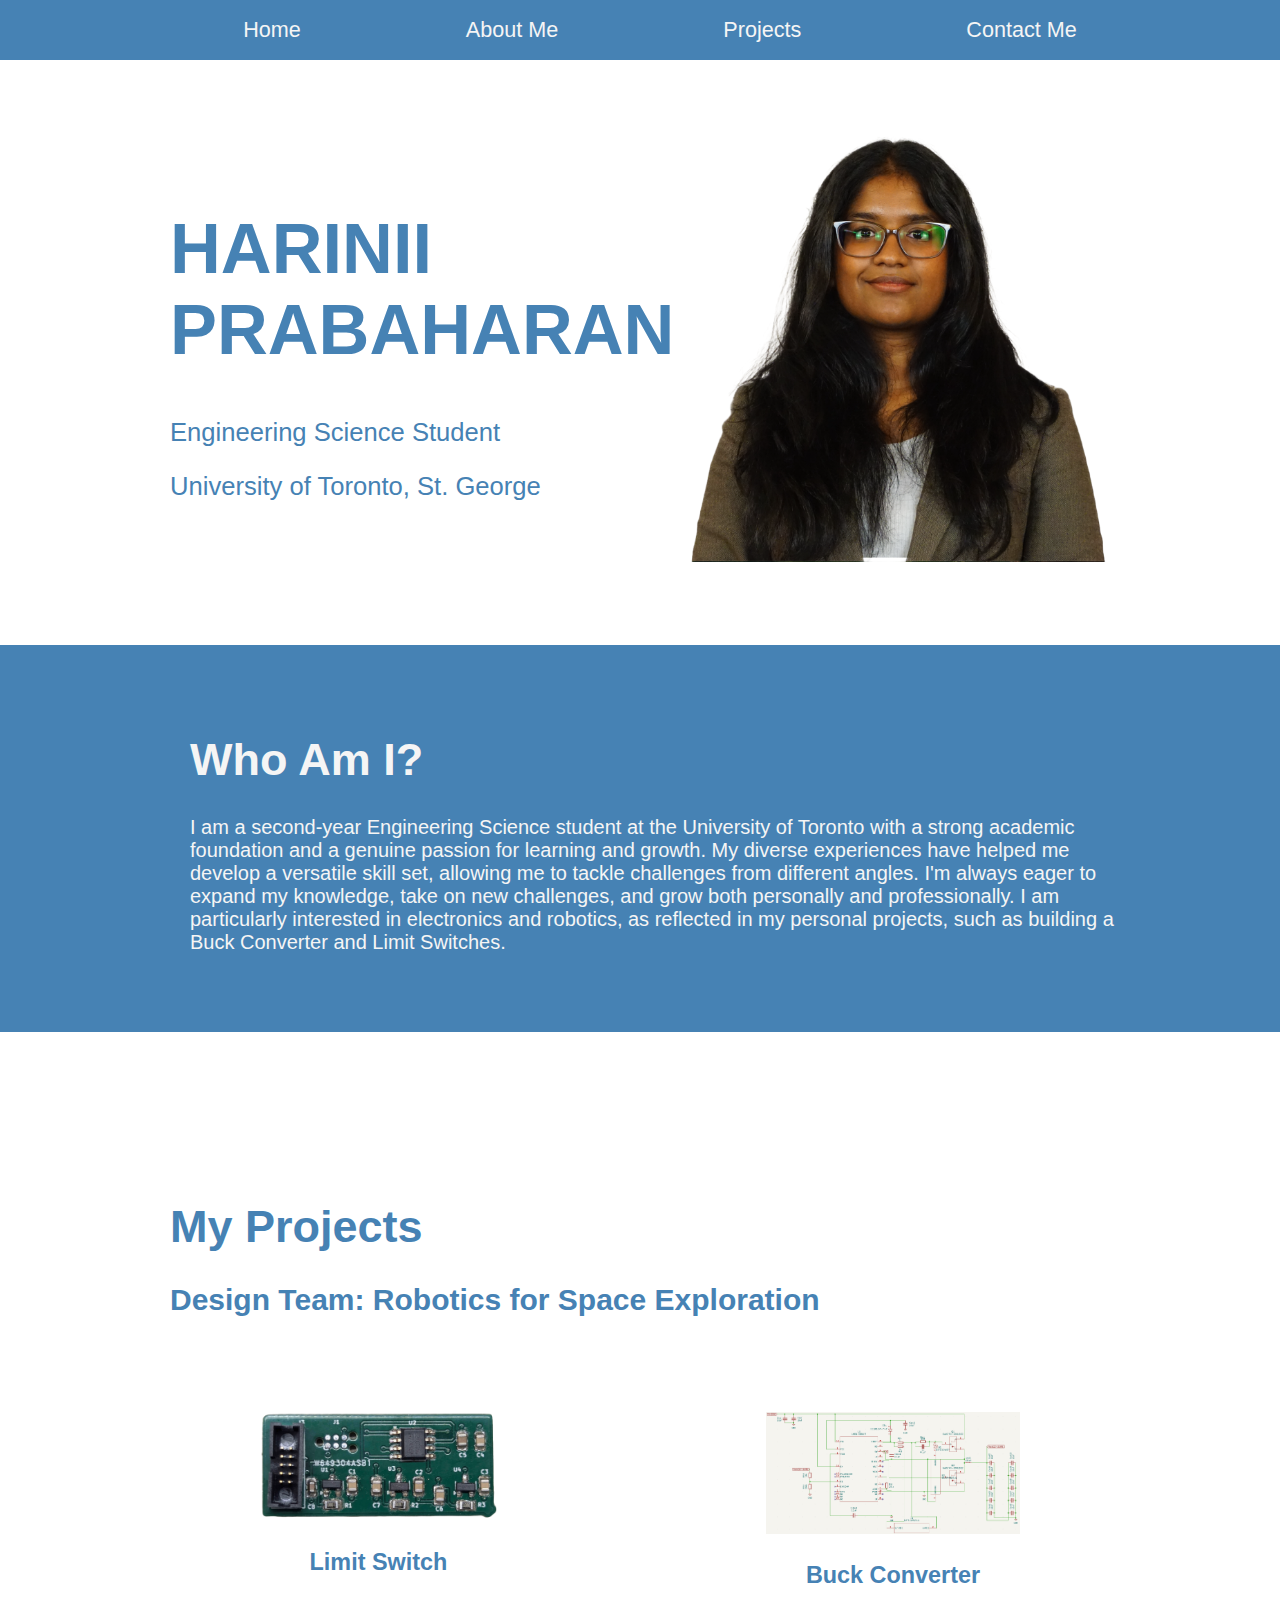
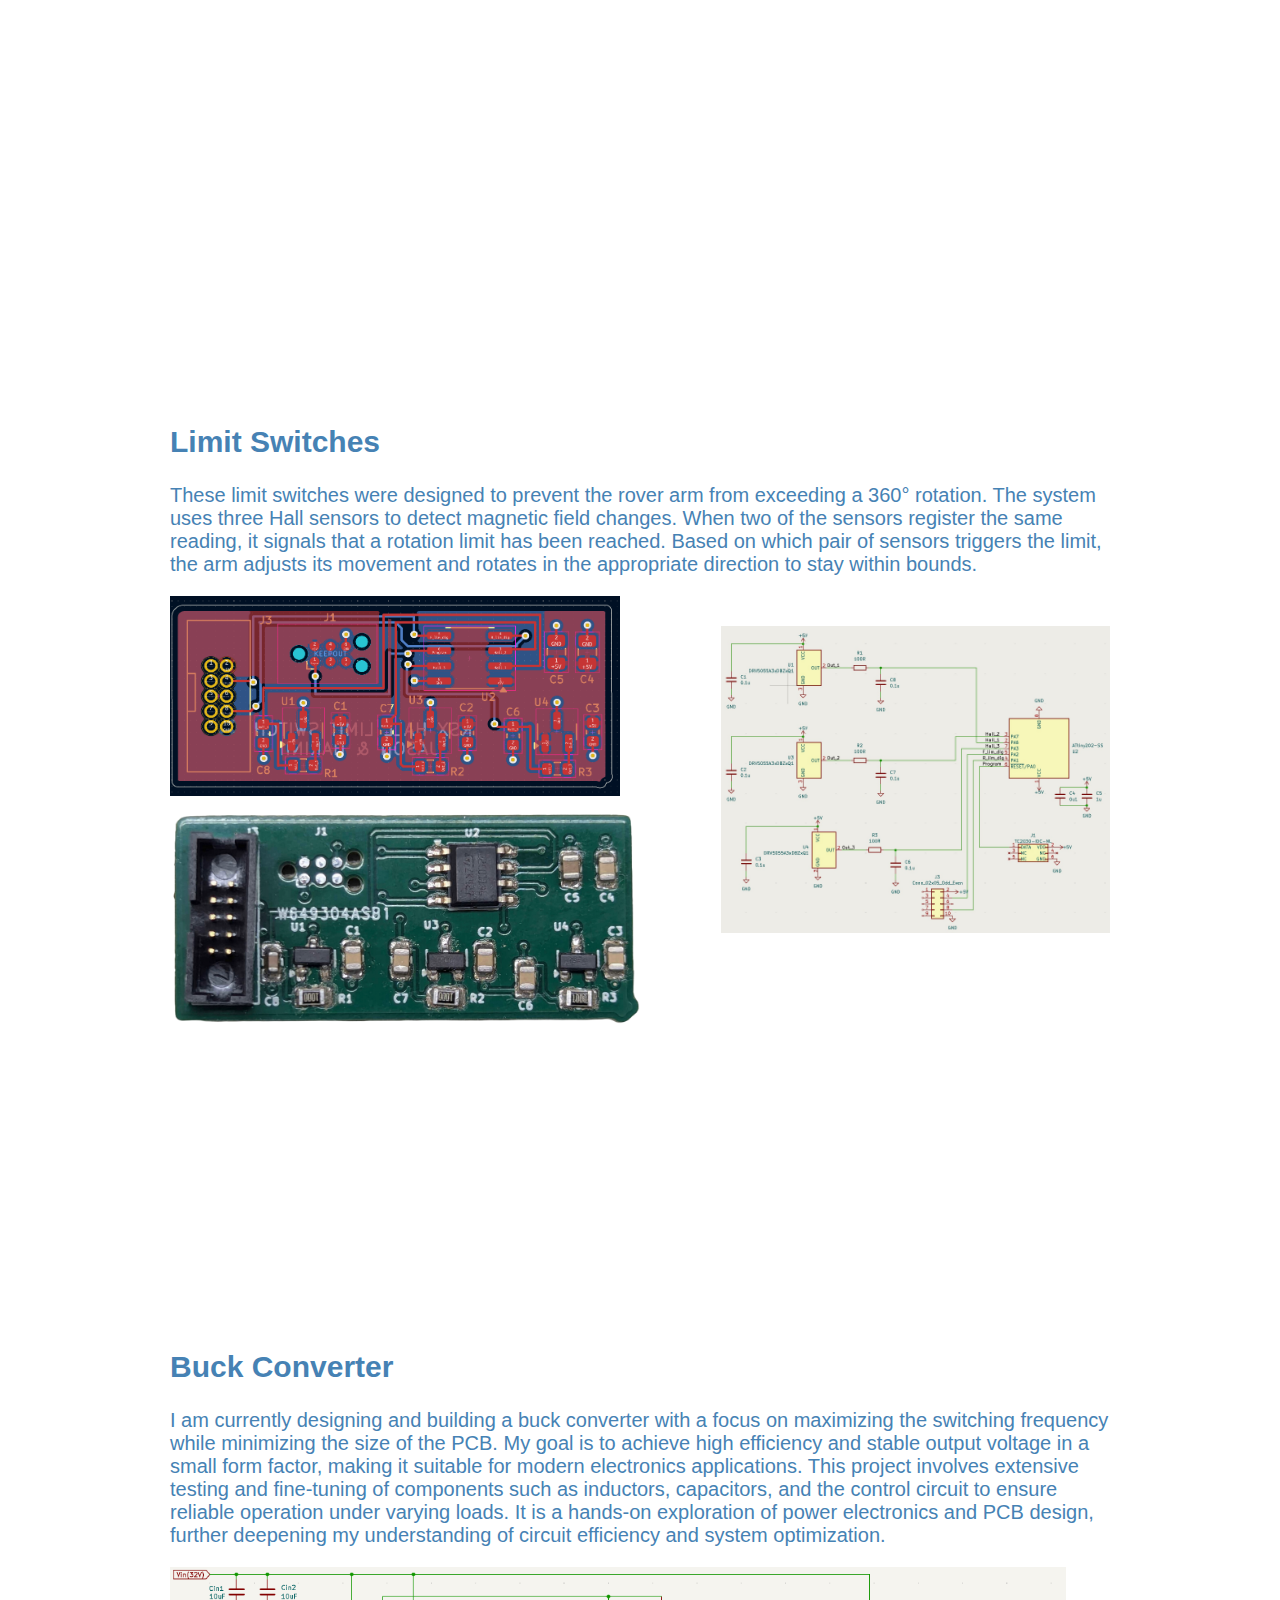
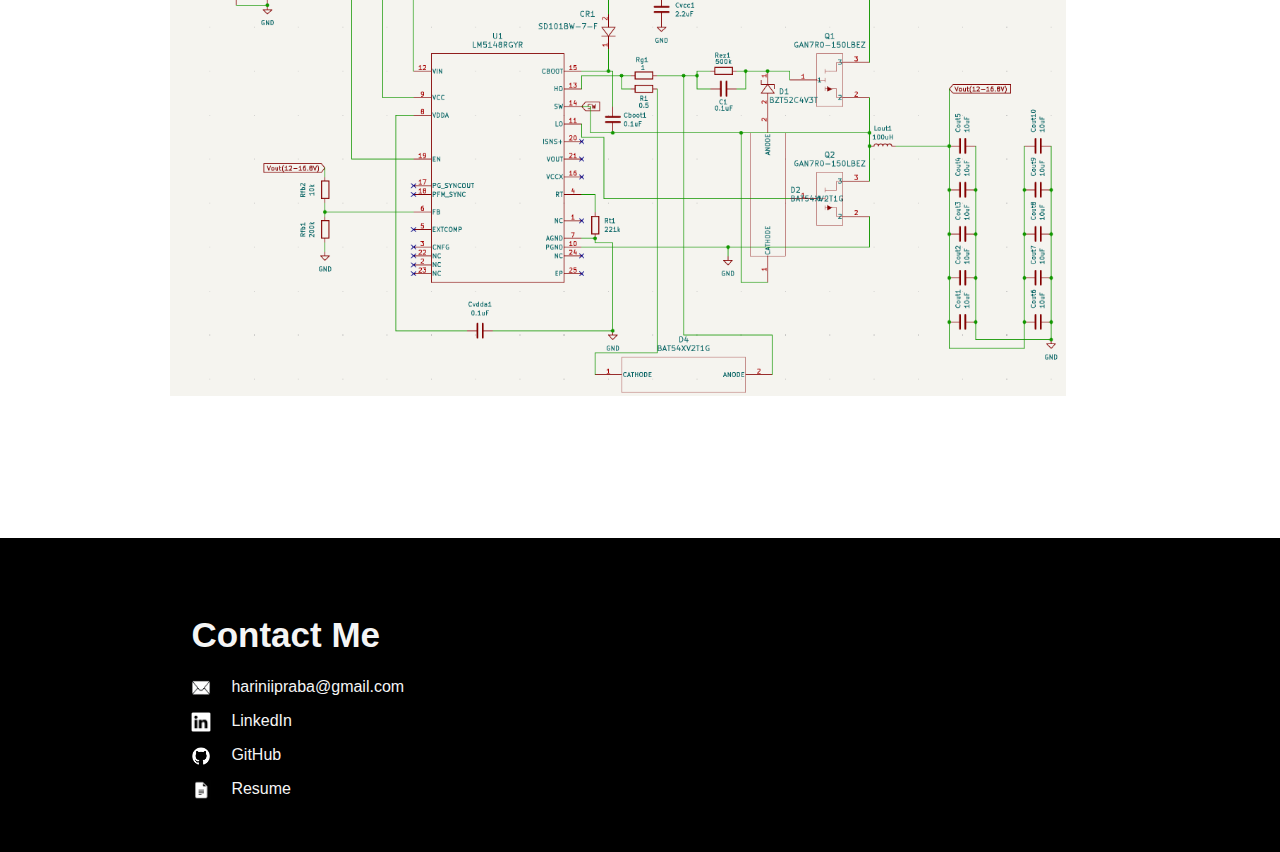
<file: index.html>
<!DOCTYPE html>
<html>
  <head>
    <title>Harinii Prabaharan Portfolio</title>
    <link href="style.css" rel="stylesheet">
  </head>
<body>
    <div class="nav">
            <ul>
                <li><a href="#">Home</a></li>
                <li><a href="#me">About Me</a></li>
                <li><a href="#projects">Projects</a></li>
                <li><a href="#contact">Contact Me</a></li>
            </ul>
    </div>

    <div class="header">
        <div class="container">
            <img src="images/headshot.png" height="428.4" width="423.5">
            <div class="text">
                <h1>Harinii Prabaharan</h1>
                <p>Engineering Science Student</p>
                <p>University of Toronto, St. George</p>
            </div>
        </div>
    </div>

    <div class="me" id="me">
        <div class="container">
            <h1>Who Am I?</h1>
            <p>I am a second-year Engineering Science student at the University 
                of Toronto with a strong academic foundation and a genuine passion 
                for learning and growth. My diverse experiences have helped me develop 
                a versatile skill set, allowing me to tackle challenges from different 
                angles. I'm always eager to expand my knowledge, take on new challenges, 
                and grow both personally and professionally. I am particularly interested 
                in electronics and robotics, as reflected in my personal projects, 
                such as building a Buck Converter and Limit Switches.</p>
        </div>
    </div>

    <div class="projects" id="projects">
        <div class="container">
            <h1>My Projects</h1>
            <h2>Design Team: Robotics for Space Exploration</h2>
            <div class="projcont">
                <div class="limswitchlink">
                    <img src="images/pcb.png" height="109.4" width="236.9">
                    <h3><a href="#lim">Limit Switch</a></h3>
                </div>
                <div class="bucklink">
                    <img class="schem" src="images/schem2.png" height="122.4" width="254">
                    <h3><a href="#buck">Buck Converter</a></h3>
                </div>
            </div>
        </div>
    </div>

    <div class="lim" id="lim">
        <div class="container">
            <h2>Limit Switches</h2>
            <p>These limit switches were designed to prevent the rover arm from exceeding 
                a 360° rotation. The system uses three Hall sensors to detect magnetic field 
                changes. When two of the sensors register the same reading, it signals that 
                a rotation limit has been reached. Based on which pair of sensors triggers 
                the limit, the arm adjusts its movement and rotates in the appropriate 
                direction to stay within bounds.</p>
                <img class="limswpcb" src="images/limswpcb.png" height="200" width="450">
                <img class="schem" src="images/schem.JPEG" height="306.82" width="389.09">
                <img class="pcb" src="images/pcb.png" height="218.8" width="473.8">
        </div>
    </div>

    <div class="buck" id="buck">
        <div class="container">
            <h2>Buck Converter</h2>
            <p>I am currently designing and building a buck converter with a focus on maximizing
                the switching frequency while minimizing the size of the PCB. My goal is to 
                achieve high efficiency and stable output voltage in a small form factor, 
                making it suitable for modern electronics applications. This project involves 
                extensive testing and fine-tuning of components such as inductors, capacitors, 
                and the control circuit to ensure reliable operation under varying loads. It is 
                a hands-on exploration of power electronics and PCB design, further deepening my 
                understanding of circuit efficiency and system optimization.</p>
            <img class="schem" src="images/schem2.png" height="428.4" width="889">
        </div>
    </div>

    <div class="contact" id="contact">
        <div class="container">
            <h1>Contact Me</h1>
                <img src="images/mail.png" height="20" width="20">
                <p class="mail">hariniipraba@gmail.com</p>
                <img src="images/linkedin.png" height="20" width="20">
                <p><a class="btn" href="https://www.linkedin.com/in/harinii-prabaharan-4b4b0529a" target="_blank">LinkedIn</a></p>
                <img src="images/github.jpg" height="20" width="20">
                <p><a class="btn" href="https://github.com/hariniipraba" target="blank">GitHub</a></p>
                <img src="images/resume.jpg" height="20" width="20">
                <a class="btn" href="resume.html" target="_blank">Resume</a>
        </div>
    </div>
</body>
</html>
</file>
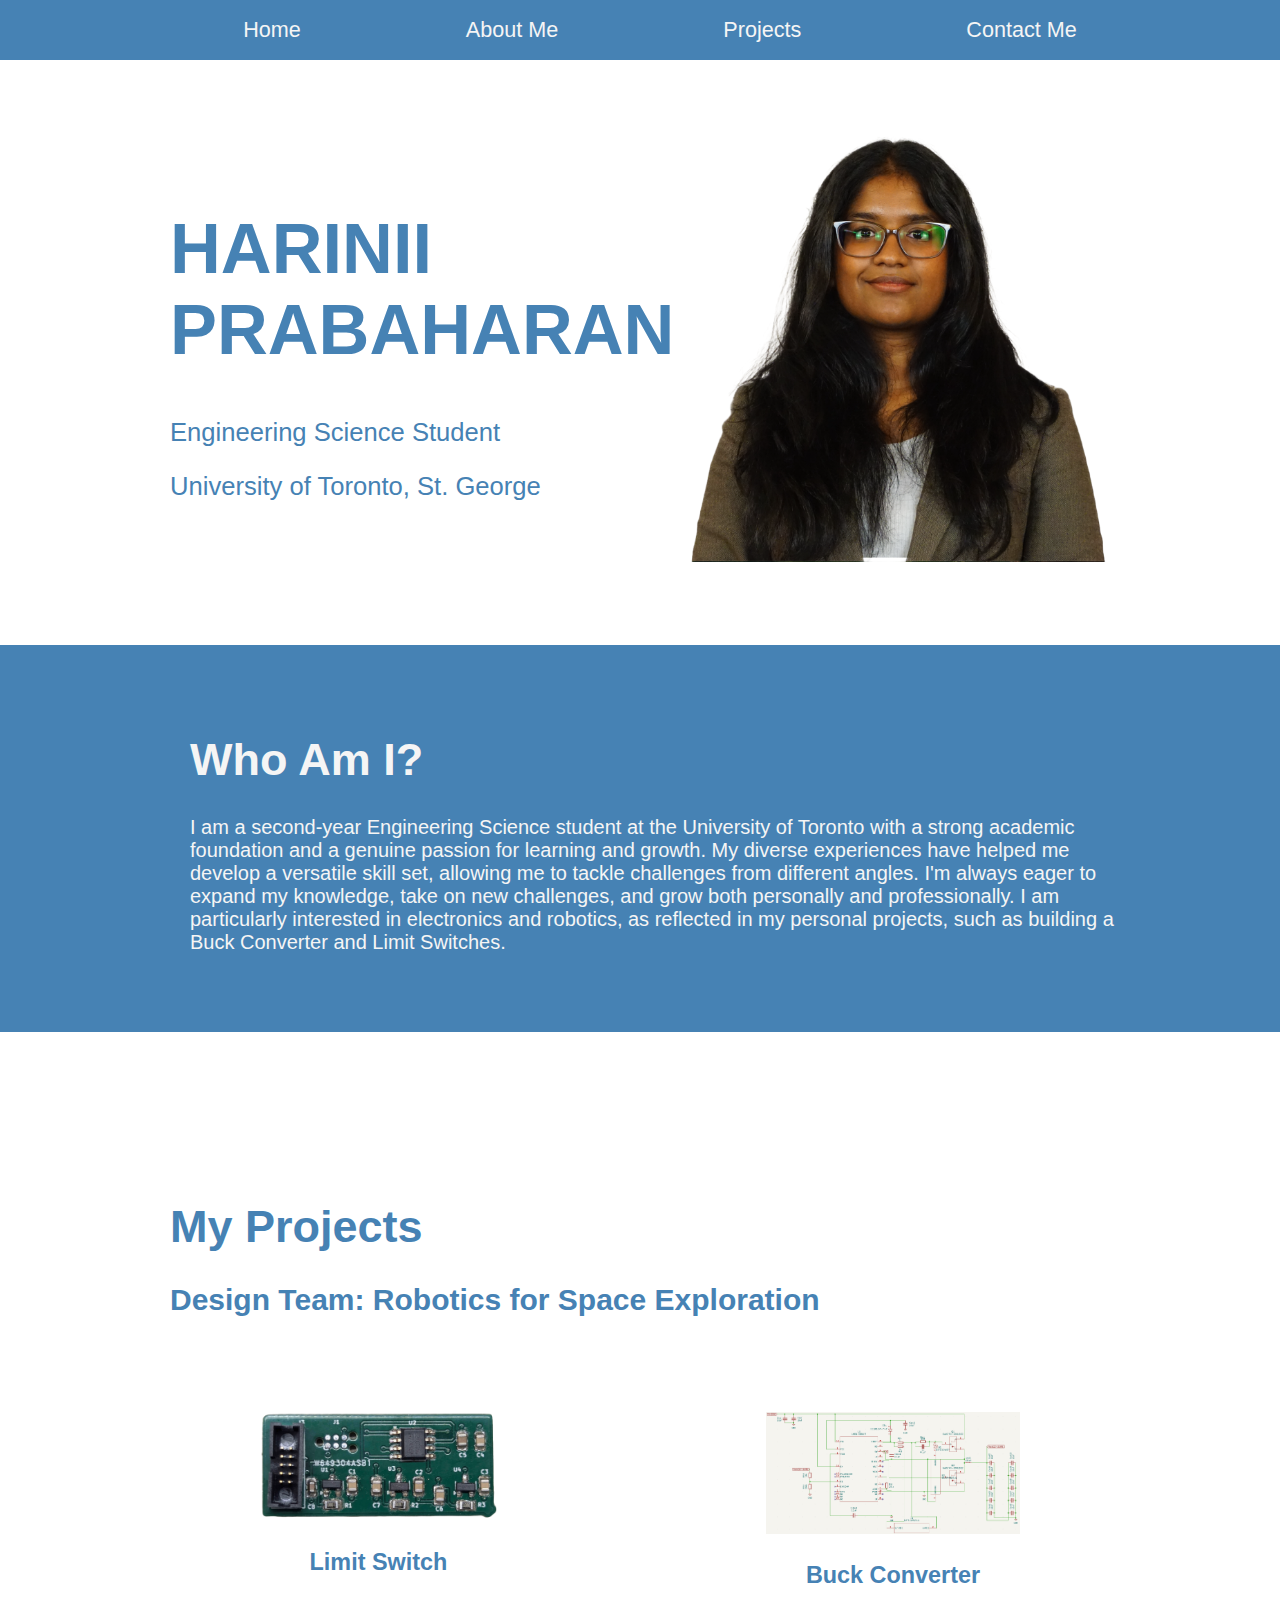
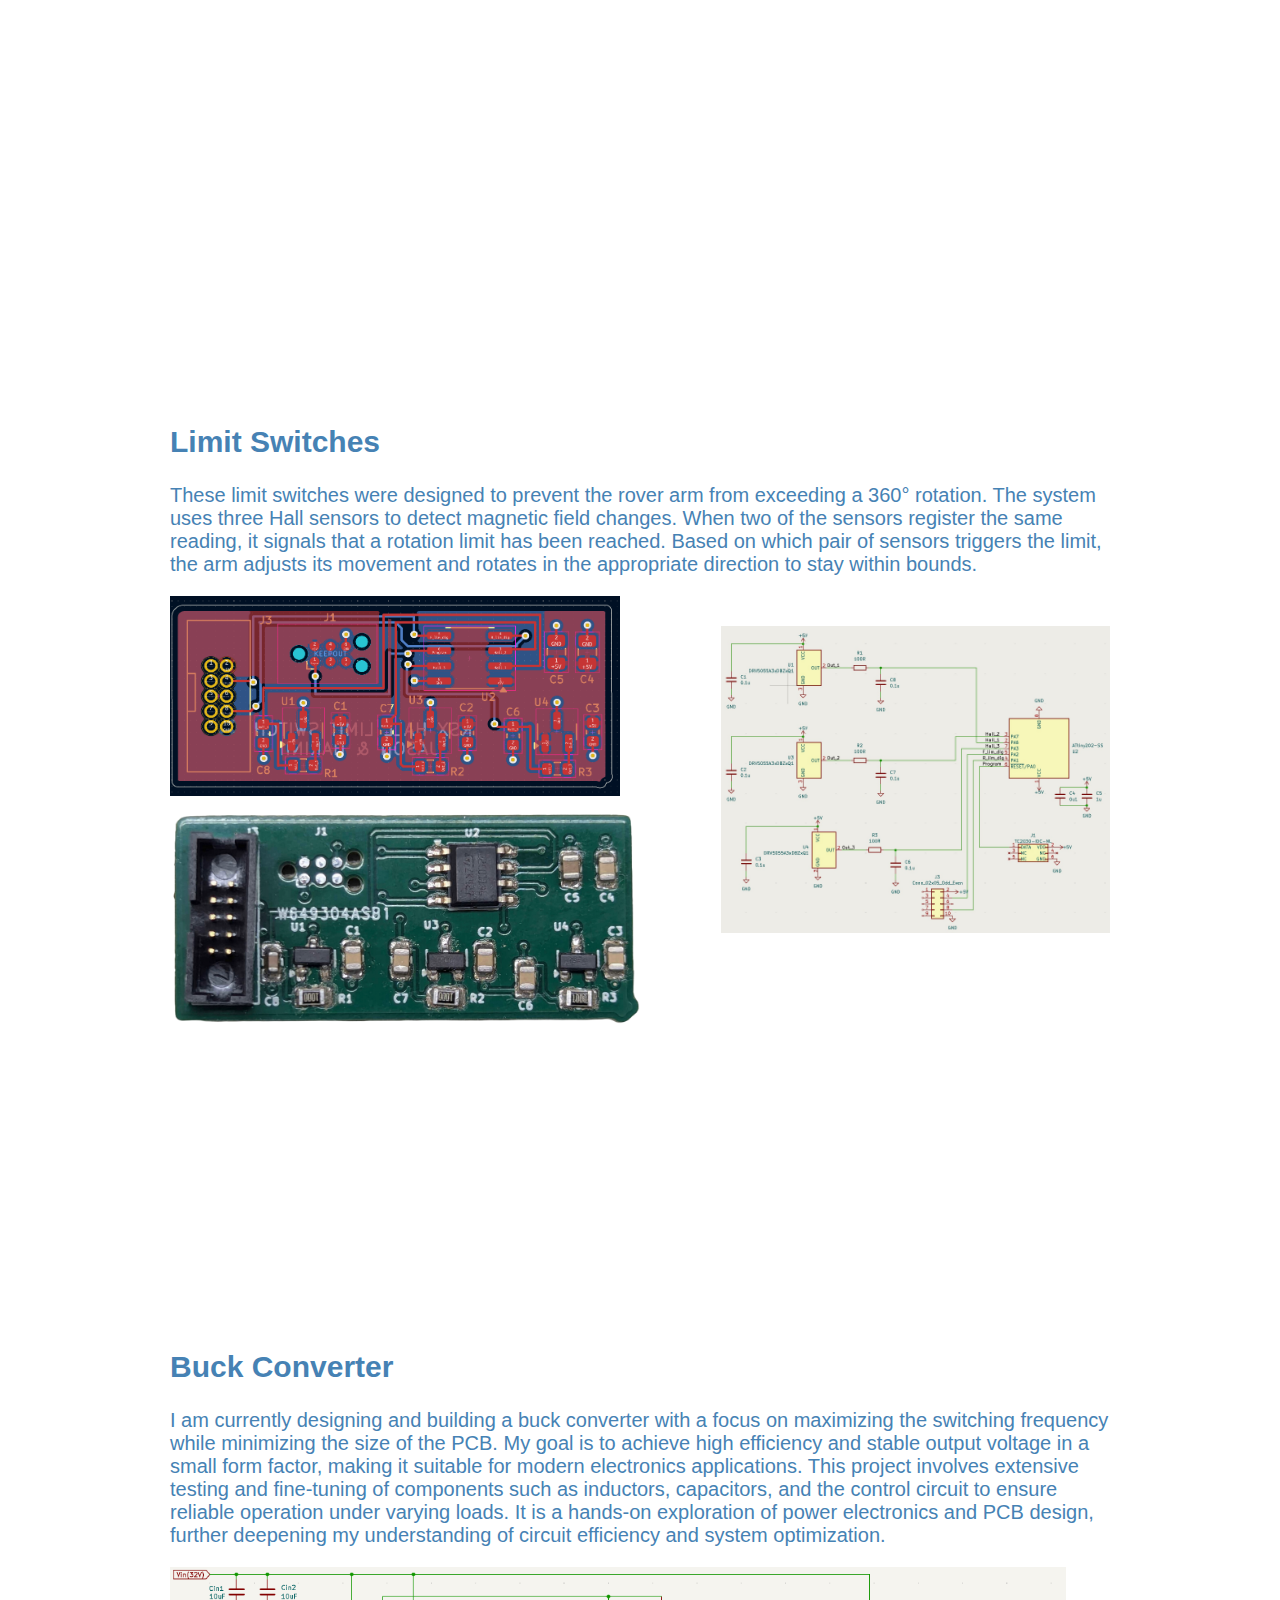
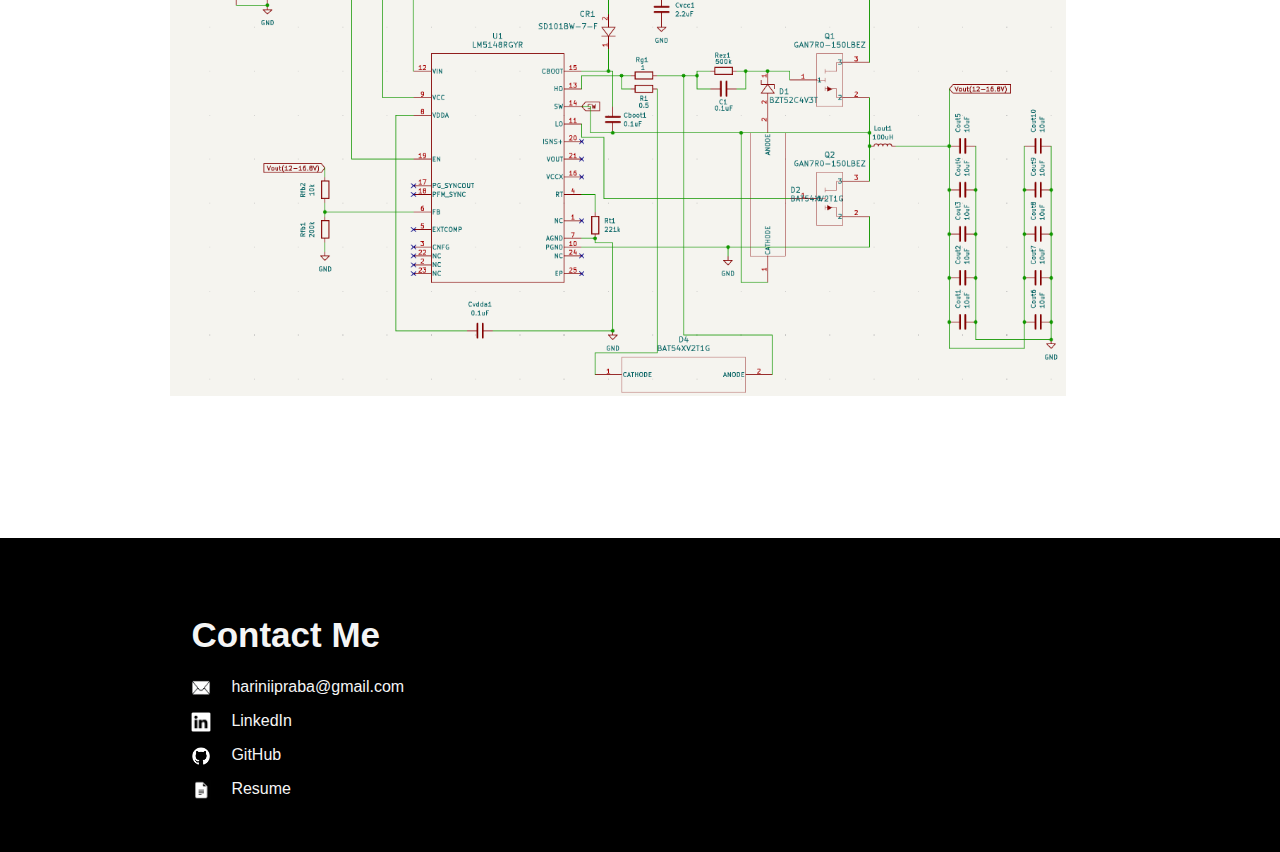
<file: portfolio.html>
<!DOCTYPE html>
<html>
  <head>
    <title>Harinii Prabaharan Portfolio</title>
    <link href="style.css" rel="stylesheet">
  </head>
<body>
    <div class="nav">
            <ul>
                <li><a href="#">Home</a></li>
                <li><a href="#me">About Me</a></li>
                <li><a href="#projects">Projects</a></li>
                <li><a href="#contact">Contact Me</a></li>
            </ul>
    </div>

    <div class="header">
        <div class="container">
            <img src="images/headshot.png" height="428.4" width="423.5">
            <div class="text">
                <h1>Harinii Prabaharan</h1>
                <p>Engineering Science Student</p>
                <p>University of Toronto, St. George</p>
            </div>
        </div>
    </div>

    <div class="me" id="me">
        <div class="container">
            <h1>Who Am I?</h1>
            <p>I am a second-year Engineering Science student at the University 
                of Toronto with a strong academic foundation and a genuine passion 
                for learning and growth. My diverse experiences have helped me develop 
                a versatile skill set, allowing me to tackle challenges from different 
                angles. I'm always eager to expand my knowledge, take on new challenges, 
                and grow both personally and professionally. I am particularly interested 
                in electronics and robotics, as reflected in my personal projects, 
                such as building a Buck Converter and Limit Switches.</p>
        </div>
    </div>

    <div class="projects" id="projects">
        <div class="container">
            <h1>My Projects</h1>
            <h2>Design Team: Robotics for Space Exploration</h2>
            <div class="projcont">
                <div class="limswitchlink">
                    <img src="images/pcb.png" height="109.4" width="236.9">
                    <h3><a href="#lim">Limit Switch</a></h3>
                </div>
                <div class="bucklink">
                    <img class="schem" src="images/schem2.png" height="122.4" width="254">
                    <h3><a href="#buck">Buck Converter</a></h3>
                </div>
            </div>
        </div>
    </div>

    <div class="lim" id="lim">
        <div class="container">
            <h2>Limit Switches</h2>
            <p>These limit switches were designed to prevent the rover arm from exceeding 
                a 360° rotation. The system uses three Hall sensors to detect magnetic field 
                changes. When two of the sensors register the same reading, it signals that 
                a rotation limit has been reached. Based on which pair of sensors triggers 
                the limit, the arm adjusts its movement and rotates in the appropriate 
                direction to stay within bounds.</p>
                <img class="limswpcb" src="images/limswpcb.png" height="200" width="450">
                <img class="schem" src="images/schem.JPEG" height="306.82" width="389.09">
                <img class="pcb" src="images/pcb.png" height="218.8" width="473.8">
        </div>
    </div>

    <div class="buck" id="buck">
        <div class="container">
            <h2>Buck Converter</h2>
            <p>I am currently designing and building a buck converter with a focus on maximizing
                the switching frequency while minimizing the size of the PCB. My goal is to 
                achieve high efficiency and stable output voltage in a small form factor, 
                making it suitable for modern electronics applications. This project involves 
                extensive testing and fine-tuning of components such as inductors, capacitors, 
                and the control circuit to ensure reliable operation under varying loads. It is 
                a hands-on exploration of power electronics and PCB design, further deepening my 
                understanding of circuit efficiency and system optimization.</p>
            <img class="schem" src="images/schem2.png" height="428.4" width="889">
        </div>
    </div>

    <div class="contact" id="contact">
        <div class="container">
            <h1>Contact Me</h1>
                <img src="images/mail.png" height="20" width="20">
                <p class="mail">hariniipraba@gmail.com</p>
                <img src="images/linkedin.png" height="20" width="20">
                <p><a class="btn" href="https://www.linkedin.com/in/harinii-prabaharan-4b4b0529a" target="_blank">LinkedIn</a></p>
                <img src="images/github.jpg" height="20" width="20">
                <p><a class="btn" href="https://github.com/hariniipraba" target="blank">GitHub</a></p>
                <img src="images/resume.jpg" height="20" width="20">
                <a class="btn" href="resume.html" target="_blank">Resume</a>
        </div>
    </div>
</body>
</html>
</file>
<file: style.css>
html, body {
    margin: 0;
    padding: 0;
}

body {
    font-family: 'Poppins', sans-serif;
    font-weight: 100;
    background-color: white;
    color: steelblue;
}

.container {
    margin: auto;
    max-width: 940px;
    padding: 3vw;
}

.nav {
    background: steelblue;
    min-height: 5vh;
    width: 100%;
    font-size: 18px; 
    position: fixed;
    z-index: 10;
    top: 0px;
    text-align: center;
}

.nav ul {
    list-style: none;
    display: inline;
}

.nav ul li {
    display: inline-block;
    color: whitesmoke;
    font-size:larger;
    line-height: 60px;
    padding: 0 60px;
    transition: background .5s;
}

.nav ul li a {
    position: relative;
    padding: 16px 20px;
}

.nav ul li a:link, .nav ul li a:visited {
    color: whitesmoke;
    background-color: transparent;
    text-decoration: none;
}

.nav ul li a:hover, .nav ul li a:active {
    background:black;
    color: lightsteelblue;
    cursor: pointer;
}

.header {
    min-height: 600px;
    padding-top: 5vh;
    position: relative;
}

.header h1 {
    font-size: 5.5vw;
    text-transform: uppercase;
    max-width: 50%;
}

.header p {
    font-size: 2vw;
    max-width: 50%;
}

.text {
    position: absolute;
    top: 25%;
}


.header img {
    float: right;
    padding-top: 50px;
    max-width: 50%;
    max-height: 42.84%;
}

.me {
    min-height: 300px;
    background-color: steelblue;
    color: whitesmoke;
    padding: 20px;
    min-width: 100%;
}

.me .container h1 {
    font-size: 45px;
}

.me .container p {
    font-size: 20px;
}

.projects {
    min-height: 650px;
    padding-top: 100px;
}

.projects .container h1 {
    font-size: 45px;
}

.projects .container h2 {
    font-size: 30px;
}

.projects .container .projcont {
    padding-top: 70px;
}

.projects .container .limswitchlink {
    float: left;
    padding: 0 40px 0 90px;
    text-align: center;
    font-size: 20px;
}

.projects .container .limswitchlink h3 a:link, .projects .container .limswitchlink h3 a:visited {
    color: steelblue;
    background-color: transparent;
    text-decoration: none;
}

.projects .container .limswitchlink h3 a:hover, .projects .container .limswitchlink h3 a:active {
    color: black;
    background-color: lightsteelblue;
    text-decoration: none;
    padding: 5px 20px;
}

.projects .container .limswitchlink img {
    float: top;
}

.projects .container .bucklink {
    float: right;
    padding: 0 90px 0 40px;
    text-align: center;
    font-size: 20px;
}

.projects .container .bucklink h3 a:link, .projects .container .bucklink h3 a:visited {
    color: steelblue;
    background-color: transparent;
    text-decoration: none;
}

.projects .container .bucklink h3 a:hover, .projects .container .bucklink h3 a:active {
    color: black;
    background-color: lightsteelblue;
    text-decoration: none;
    padding: 5px 20px;
}

.projects .container .bucklink img {
    float: top;
}

.projects .container .change {
    float: bottom;
}

.buck {
    min-height: 800px;
    padding-bottom: 100px;
    min-width: 100%;
}

.buck .container h2 {
    font-size: 30px;
    padding-top: 25vh;
}

.buck .container p {
    font-size: 20px;
}

.buck img {
    width: 70vw;
}

.lim {
    min-height: 700px;
    padding-top: 20vh;
    min-width: 100%;
}

.lim .container h2 {
    font-size: 30px;
}

.lim .container p {
    font-size: 20px;
}

.lim .container .limswpcb {
    float: left;
    max-width: 50%;
}

.lim .container .pcb {
    float: left;
    padding: 15px 0 40px;
    max-width: 50%;
}

.lim .container .schem {
    float: right;
    padding: 30px 0 110px;
    max-width: 50%;
}

.contact {
    min-height: 220px;
    background-color: black;
    color: whitesmoke;
    padding: 15px;
    min-width: 101%;
}

.contact .container h1 {
    font-size: 35px;
}

.mail {
    position: relative;
    left: 20px;
}

.btn:link, .btn:visited {
    cursor: pointer;
    position: relative;
    left: 20px;
    background-color: transparent;
    text-decoration: none;
    color: whitesmoke;
}

.btn::after {
    content: '';
    position: absolute;
    height: 2px;
    left: 0px;
    bottom: 0;
    width: 0;
    background: lightsteelblue;
    transition: width .2s;
}

.btn:hover:after {  
    width: 100%;
}

.contact .container img {
    float: left;
}


@media (max-width:500px) {
    .header h1 {
        font-size: 50px;
    }
    
    .header p {
        font-size: 10px;
    }
}
</file>
